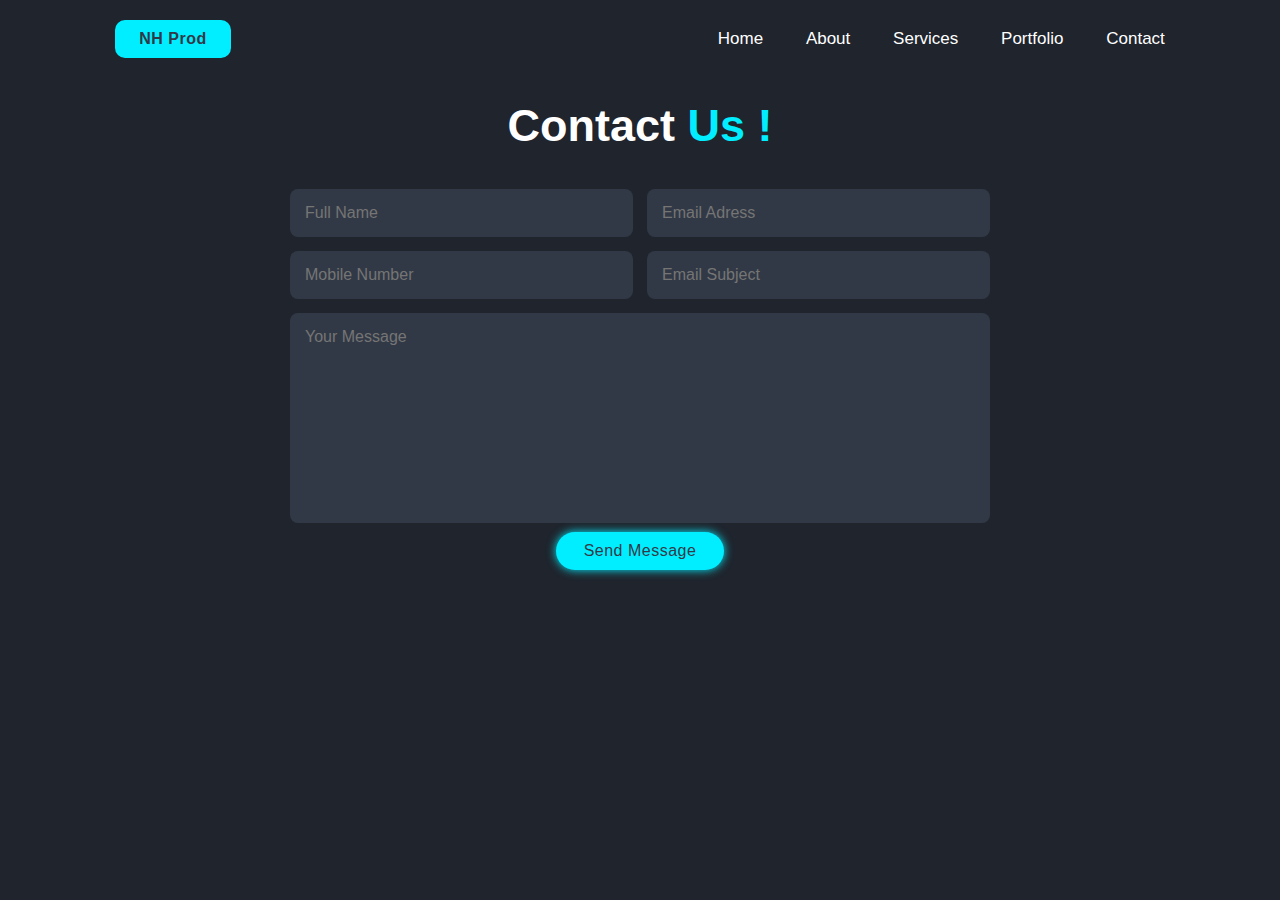
<file: Booknow.html>
<!DOCTYPE html>
<html lang="en">
<head>
    <meta charset="UTF-8">
    <meta name="viewport" content="width=device-width, initial-scale=1.0">
    <title>Document</title>

    <link rel="stylesheet" href="Style.css">
</head>
<body>
    <header class="header">
        <a href="index.html" class="logo">NH Prod</a>

        <!-- <i class='bx bx-menu' id="menu-icon"></i> -->

        <nav class="navbar">
            <a href="index.html">Home</a>
            <a href="index.html">About</a>
            <a href="index.html">Services</a>
            <a href="index.html">Portfolio</a>
            <a href="index.html">Contact</a> 
        </nav>
    </header>

<!-- Book Now ! -->
    
    <section class="contact" id="contact">
        <h2 class="heading">Contact <span>Us ! </span></h2>
        <form action="#">
            <div class="input-box">
                <input type="text" placeholder="Full Name">
                <input type="email" placeholder="Email Adress">
            </div>
            <div class="input-box">
                <input type="number" placeholder="Mobile Number">
                <input type="text" placeholder="Email Subject">
            </div>
            <textarea name="" id="" cols="30" rows="10" placeholder="Your Message"></textarea>
            <input type="submit" value="Send Message" class="btn">         
        </form>
    </section>
</body>
</html>
</file>
<file: Style.css>
* {
    margin: 0;
    padding: 0;
    box-sizing: border-box;
    text-decoration: none;
    border: none;
    outline: none;
    scroll-behavior: smooth;
    font-family: 'Poppins', sans-serif;
}

:root {
    --bg-color: #1f242d;
    --second-bg-color: #323946;
    --text-color: #fff;
    --main-color: #0ef
}

html {
    font-size: 62.5%;
    overflow-x: hidden;
}

body {
    background: var(--bg-color);
    color: var(--text-color)
}

section {
    min-height: 100vh;
    padding: 10rem 9% 2rem;
}

.header {
    position: fixed;
    top: 0;
    left: 0;
    width: 100%;
    padding: 2rem 9%;
    background: var(--bg-color);
    display: flex;
    justify-content: space-between;
    align-items: center;
    z-index: 100;
}

.header.sticky {
    border-bottom: 0.1rem solid rgba(0, 0, 0, 0.2);
}

.logo {
    font-size: 10rem;
    color: var(--text-color);
    font-weight: 650;
    cursor: default;
    display: inline-block;
    padding: 1rem 2.4rem;
    background: var(--main-color);
    border-radius: 1rem;
    font-size: 1.6rem;
    color: var(--second-bg-color);
    letter-spacing: 0.05rem;
    font-weight: 00;
    transition: 0.5s ease;
}

.navbar a {
    font-size: 1.7rem;
    color: var(--text-color);
    margin-left: 4rem;
    transition: 0,5s;
}

.navbar a:hover, 
.navbar a.active {
    color: var(--main-color)
}

#menu-icon {
    font-size: 3.6rem;
    color: var(--text-color);
    display: none;
}

.home {
    display: flex;
    justify-content: center;
    align-items: center;
}

.home-img img {
    width: 450px;
    animation: floatImage 4s ease-in-out infinite;
}

@keyframes floatImage {
    0% {
        transform: translateY(0);
    }
    50% {
        transform: translateY(-2.4rem);
    }
    100% {
        transform: translateY(0);
    }
}

.home-content h3 {
    font-size: 3.2rem;
    font-weight: 700;
}

.home-content h3:nth-of-type(2){
    margin-bottom: 2rem;
}

.home-content h1 {
    font-size: 5.6rem;
    font-weight: 700;
    line-height: 1.3;
}

.home-content p {
    font-size: 1.6rem;
}

span {
    color: var(--main-color)
}

.social-media a {
    display: inline-flex;
    justify-content: center;
    align-items: center;
    width: 4rem;
    height: 4rem;
    background: transparent;
    border: 0.2rem var(--main-color);
    border-radius: 50%;
    font-size: 2rem;
    color: var(--main-color);
    margin: 3rem 1.5rem 3rem 0;
    transition: 0.5s ease;
}

.social-media a:hover {
    background: var(--main-color);
    color: var(--second-bg-color);
    box-shadow: 0 0 1rem var(--main-color);
}

.btn {
    display: inline-block;
    padding: 1rem 2.8rem;
    background: var(--main-color);
    border-radius: 4rem;
    box-shadow: 0 0 1rem var(--main-color);
    font-size: 1.6rem;
    color: var(--second-bg-color);
    letter-spacing: 0.05rem;
    font-weight: 00;
}

.btn:hover {
    box-shadow: none;
}

.about {
    display: flex;
    justify-content: center;
    align-items: center;
    gap: 2rem;
    background: var(--second-bg-color);
}

.about-img img {
    width: 350px;
}

.heading {
    text-align: center;
    font-size: 4.5rem;
}

.about-content h2 {
    text-align: left;
    line-height: 1.2;
}

.about-content h3 {
    font-size: 2.6rem;
}

.about-content p {
    font-size: 1.6rem;
    margin: 2rem 0 3rem;
}

.services h2 {
    margin-bottom: 2rem;
}

.services-container {
    display: flex;
    justify-content: center;
    align-items: center;
    flex-wrap: wrap;
    gap: 2rem;
}

.services-container .services-box {
    flex: 1 1 30rem;
    background: var(--second-bg-color);
    padding: 3rem 2rem 4rem;
    border-radius: 2rem;
    text-align: center;
    border: 0.2rem solid var(--bg-color);
    transition: 0.5 ease;
}

.services-container .services-box:hover {
    border-color: var(--main-color);
    transform: scale(1.02);
}

.services-box i {
    font-size: 7rem;
    color: var(--main-color);
}

.services-box h3 {
    font-size: 2.6rem;
}

.services-box p {
    font-size: 1,6rem;
    margin: 1rem 0 3rem;
}

.portfolio {
    background: var(--second-bg-color);
}

.portfolio h2 {
    margin-bottom: 4rem;
}

.portfolio-container {
    display: grid;
    grid-template-columns: repeat(3, 1fr);
    align-items: center;
    gap: 2.5rem;
}

.portfolio-container .portfolio-box {
    position: relative;
    border-radius: 2rem;
    box-shadow: 0 0 1rem var(--bg-color);
    overflow: hidden;
    display: flex;
}

.portfolio-box img {
    width: 100%;
    transition: 0.5s ease;
}

.portfolio-box:hover img {
    transform: scale(1.1);
}

.portfolio-box .portfolio-layer {
    position: absolute;
    bottom: 0;
    left: 0;
    width: 100%;
    height: 100%;
    background: linear-gradient(rgba(0, 0, 0, 0.1,), var(--main-color));
    display: flex;
    justify-content: center;
    align-items: center;
    flex-direction: column;
    text-align: center;
    padding: 0 4rem;
    transform: translateY(100%);
    transition: 0.5s ease;
}

.portfolio-box:hover .portfolio-layer {
    transform: translateY(0);
}

.portfolio-layer h4 {
    font-size: 3rem;
}

.portfolio-layer p {
    font-size: 1.6rem;
    margin: 0.3rem 0 1rem;
}

.portfolio-layer a {
    display: inline-flex;
    justify-content: center;
    align-items: center;
    width: 5rem;
    height: 5rem;
    background: var(--text-color);
    border-radius: 50%;
}

.portfolio-layer a i {
    font-size: 2rem;
    color: var(--second-bg-color);
}

.contact h2 {
    margin-bottom: 3rem;
}

.contact form {
    max-width: 70rem;
    margin: 1rem auto;
    text-align: center;
    margin-bottom: 3rem;
}

.contact form .input-box {
    display: flex;
    justify-content: space-between;
    flex-wrap: wrap;
}

.contact form .input-box input,
.contact form textarea {
    width: 100%;
    padding: 1.5rem;
    font-size: 1.6rem;
    columns: var(--text-color);
    background: var(--second-bg-color);
    border-radius: 0.8rem;
    margin: 0.7rem 0;
}

.contact form .input-box input {
    width: 49%;
}

.contact form textarea {
    resize: none;
}

.contract form .btn {
    margin-top: 2rem;
    cursor: pointer;
}

.footer {
    display: flex;
    justify-content: space-between;
    align-items: center;
    flex-wrap: wrap;
    padding: 2rem 9%;
    background: var(--second-bg-color);
}

.footer-text p {
    font-size: 1.6rem;
}

.footer-iconTop a {
    display: inline-flex;
    justify-content: center;
    align-items: center;
    padding: 0.8rem;
    background: var(--main-color);
    border-radius: 0.8rem;
    transition: 0.5s ease;
}

.footer-iconTop a:hover {
    box-shadow: 0 0 1rem var(--main-color);
}

.footer-iconTop a i {
    font-size: 2.4rem;
    color: var(--second-bg-color);
} 

/* BREAKPOINTS */
@media (max-width: 1200px) {
    html {
        font-size: 55%;
    }
}

@media (max-width: 991px) {
    .header {
        font-size: 2rem 3%;
    }

    section {
        padding: 10rem 3% 2rem;
    }

    .services {
        padding-bottom: 7rem;
    }

    .portfolio {
        padding-bottom: 7rem;
    }

    .contact {
        min-height: auto;
    }

    .footer {
        padding: 2rem 3%;
    }
}

@media (max-width: 768px) {
    #menu-icon {
        display: block;
    }

    /* .navbar {
        position: absolute;
        top: 100%;
        left: 0;
        width: 100%;
        padding: 1rem 3%;
        background-color: var(--bg-color);
        border-top: 0.1rem solid rgba(0, 0, 0, 0.2);
        box-shadow: 0 0.5rem 1rem rgba(0, 0, 0, 0.2);
        display: none;
    } */

    /* .navbar.active {
        display: block;
    } */

    /* .navbar a {
        display: block;
        font-size: 2rem;
        margin: 3rem 0;
    } */

    .home {
        flex-direction: column;
    }
    .home-content h3 {
        font-size: 2.6rem;
    }

    .home-content h1 {
        font-size: 5rem;
    }

    .home-img img {
        width: 70vw;
        margin-top: 4rem;
    }

    .about {
        flex-direction: column-reverse;
    }

    .about-img img {
        width: 70vw;
        margin-top: 4rem;
    }

    .services h2 {
     margin-bottom: 3rem;   
    }

    .portfolio h2 {
        margin-bottom: 3rem;
    }

    .portfolio-container {
        grid-template-columns: repeat(2, 1fr);
    }
}

@media (max-width: 617px) {
    .portfolio-container {
        grid-template-columns: 1fr;
    }
}

@media (max-width: 450px) {
    html {
        font-size: 50%;
    }

    .contact form .input-box input {
        width: 100%;
    }
}

@media (max-width: 365px) {
    .home-img img {
        width: 90vw;
    }

    .about-img img {
        width: 90vw;
    }

    .footer {
        flex-direction: column-reverse;
    }

    .footer p {
        text-align: center;
        margin-top: 2rem;
    }
}
</file>
